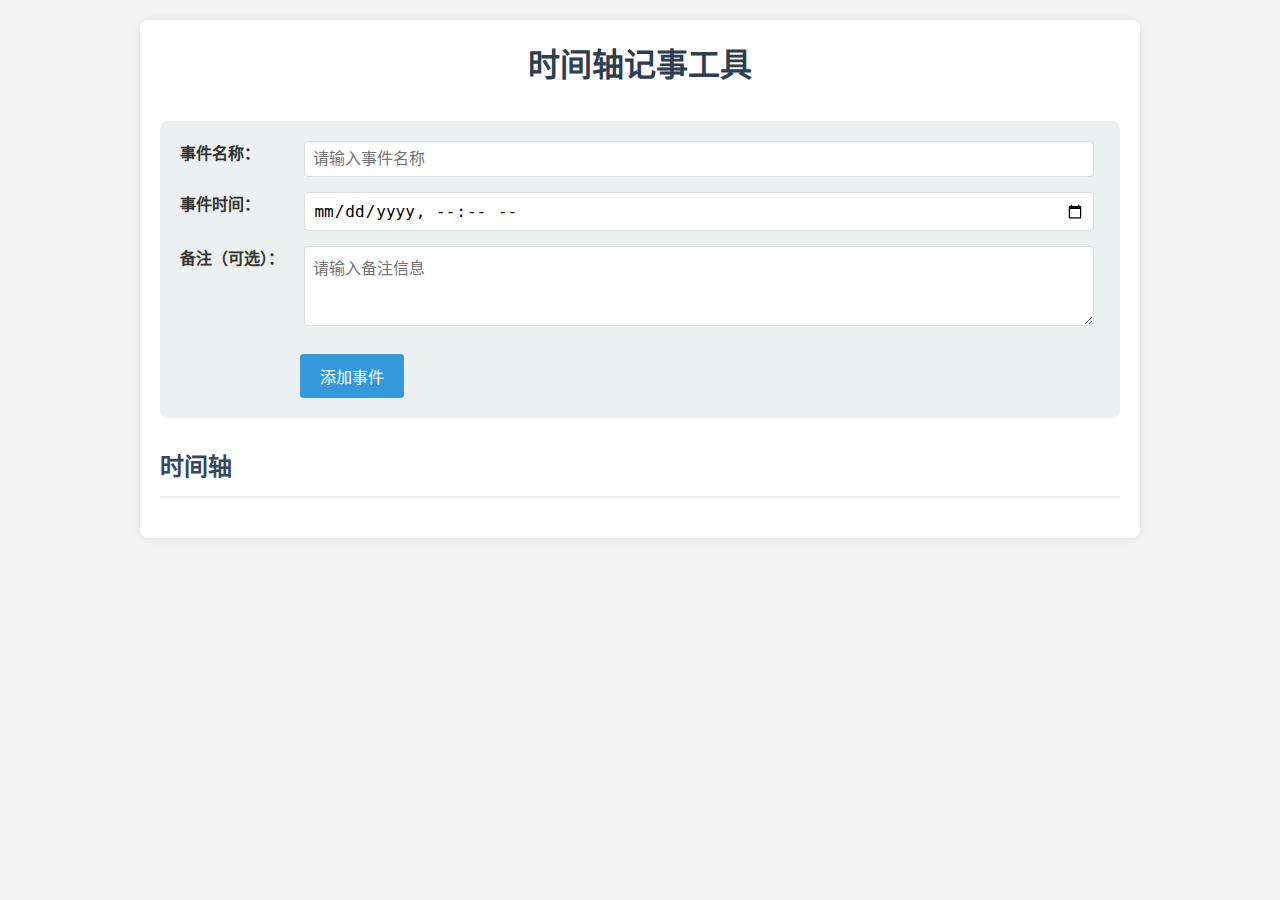
<file: index.html>
<!DOCTYPE html>
<html lang="zh-CN">
<head>
    <meta charset="UTF-8">
    <meta name="viewport" content="width=device-width, initial-scale=1.0">
    <title>时间轴记事工具</title>
    <link rel="stylesheet" href="styles.css">
</head>
<body>
    <div class="container">
        <h1>时间轴记事工具</h1>
        
        <!-- 输入区域 -->
        <div class="input-section">
            <div class="input-group">
                <label for="event-name">事件名称：</label>
                <input type="text" id="event-name" placeholder="请输入事件名称" required>
            </div>
            
            <div class="input-group">
                <label for="event-date">事件时间：</label>
                <input type="datetime-local" id="event-date" required>
            </div>
            
            <div class="input-group">
                <label for="event-note">备注（可选）：</label>
                <textarea id="event-note" placeholder="请输入备注信息" rows="3"></textarea>
            </div>
            
            <button id="add-event">添加事件</button>
        </div>
        
        <!-- 时间轴展示区域 -->
        <div class="timeline-section">
            <h2>时间轴</h2>
            <div id="timeline"></div>
        </div>
    </div>
    
    <script src="script.js"></script>
</body>
</html>
</file>
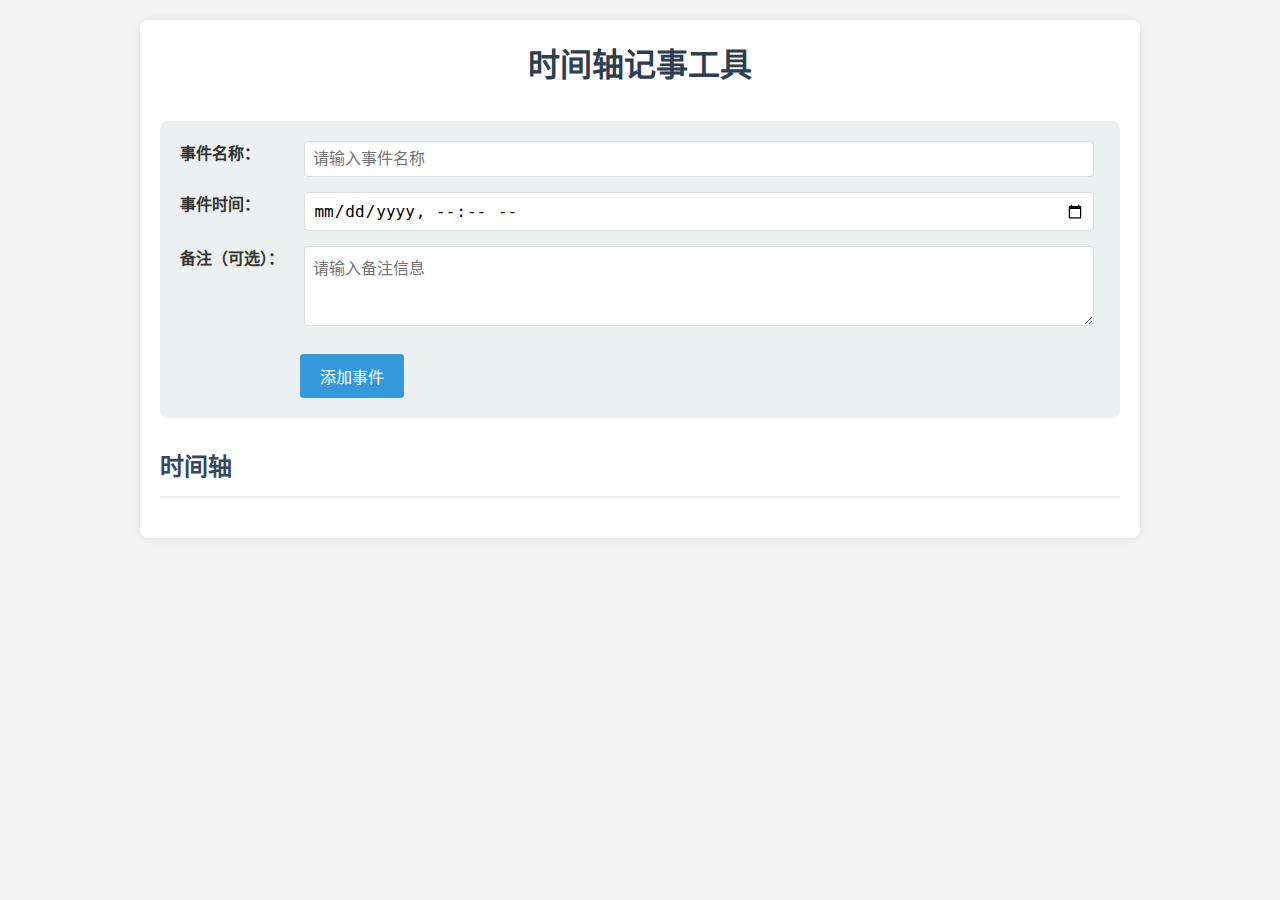
<file: single-file-timeline.html>
<!DOCTYPE html>
<html lang="zh-CN">
<head>
    <meta charset="UTF-8">
    <meta name="viewport" content="width=device-width, initial-scale=1.0">
    <title>时间轴记事工具</title>
    <style>
        /* 合并的CSS样式 */
        * {
            box-sizing: border-box;
            margin: 0;
            padding: 0;
        }
        
        body {
            font-family: Arial, sans-serif;
            line-height: 1.6;
            color: #333;
            background-color: #f4f4f4;
        }
        
        .container {
            max-width: 1000px;
            margin: 20px auto;
            padding: 20px;
            background-color: #fff;
            border-radius: 8px;
            box-shadow: 0 0 10px rgba(0, 0, 0, 0.1);
        }
        
        h1 {
            text-align: center;
            color: #2c3e50;
            margin-bottom: 30px;
        }
        
        h2 {
            color: #34495e;
            margin-bottom: 20px;
            border-bottom: 2px solid #ecf0f1;
            padding-bottom: 10px;
        }
        
        /* 输入区域样式 */
        .input-section {
            background-color: #ecf0f1;
            padding: 20px;
            border-radius: 8px;
            margin-bottom: 30px;
        }
        
        .input-group {
            margin-bottom: 15px;
        }
        
        .input-group label {
            display: inline-block;
            width: 120px;
            font-weight: bold;
            vertical-align: top;
        }
        
        .input-group input[type="text"],
        .input-group input[type="datetime-local"],
        .input-group textarea {
            width: calc(100% - 130px);
            padding: 8px;
            border: 1px solid #ddd;
            border-radius: 4px;
            font-size: 16px;
        }
        
        .input-group textarea {
            resize: vertical;
            min-height: 80px;
        }
        
        #add-event {
            display: block;
            margin: 20px 0 0 120px;
            padding: 10px 20px;
            background-color: #3498db;
            color: #fff;
            border: none;
            border-radius: 4px;
            font-size: 16px;
            cursor: pointer;
            transition: background-color 0.3s;
        }
        
        #add-event:hover {
            background-color: #2980b9;
        }
        
        /* 时间轴样式 */
        .timeline-section {
            margin-top: 30px;
        }
        
        #timeline {
            position: relative;
            padding-left: 30px;
        }
        
        #timeline::before {
            content: '';
            position: absolute;
            left: 10px;
            top: 0;
            bottom: 0;
            width: 2px;
            background-color: #3498db;
        }
        
        /* 事件卡片样式 */
        .event-item {
            position: relative;
            background-color: #f8f9fa;
            padding: 15px;
            margin-bottom: 20px;
            border-radius: 8px;
            border-left: 4px solid #3498db;
            box-shadow: 0 2px 5px rgba(0, 0, 0, 0.1);
        }
        
        .event-item::before {
            content: '';
            position: absolute;
            left: -37px;
            top: 15px;
            width: 15px;
            height: 15px;
            background-color: #3498db;
            border-radius: 50%;
            border: 3px solid #fff;
            box-shadow: 0 0 0 2px #3498db;
        }
        
        .event-header {
            display: flex;
            justify-content: space-between;
            align-items: center;
            margin-bottom: 10px;
        }
        
        .event-name {
            font-weight: bold;
            font-size: 18px;
            color: #2c3e50;
        }
        
        .event-date {
            font-size: 14px;
            color: #7f8c8d;
        }
        
        .event-note {
            margin: 10px 0;
            padding: 10px;
            background-color: #e9ecef;
            border-radius: 4px;
            font-size: 14px;
        }
        
        .event-actions {
            display: flex;
            gap: 10px;
            margin-top: 10px;
        }
        
        .btn {
            padding: 6px 12px;
            border: none;
            border-radius: 4px;
            cursor: pointer;
            font-size: 14px;
            transition: background-color 0.3s;
        }
        
        .btn-edit {
            background-color: #27ae60;
            color: #fff;
        }
        
        .btn-edit:hover {
            background-color: #229954;
        }
        
        .btn-delete {
            background-color: #e74c3c;
            color: #fff;
        }
        
        .btn-delete:hover {
            background-color: #c0392b;
        }
        
        /* 编辑模式样式 */
        .edit-mode {
            background-color: #fff3cd;
            border-left-color: #ffc107;
        }
        
        .edit-mode .input-group {
            margin-bottom: 10px;
        }
        
        .edit-mode .input-group label {
            width: 100px;
        }
        
        .edit-mode .input-group input,
        .edit-mode .input-group textarea {
            width: calc(100% - 110px);
            padding: 6px;
            font-size: 14px;
        }
        
        .edit-mode .event-actions {
            margin-top: 15px;
        }
        
        .btn-save {
            background-color: #27ae60;
            color: #fff;
        }
        
        .btn-save:hover {
            background-color: #229954;
        }
        
        .btn-cancel {
            background-color: #95a5a6;
            color: #fff;
        }
        
        .btn-cancel:hover {
            background-color: #7f8c8d;
        }
        
        /* 适配普通电脑屏幕 */
        @media (max-width: 768px) {
            .container {
                margin: 10px;
                padding: 15px;
            }
            
            .input-group label {
                display: block;
                width: 100%;
                margin-bottom: 5px;
            }
            
            .input-group input[type="text"],
            .input-group input[type="datetime-local"],
            .input-group textarea {
                width: 100%;
            }
            
            #add-event {
                margin-left: 0;
                width: 100%;
            }
            
            #timeline {
                padding-left: 20px;
            }
            
            .event-item::before {
                left: -27px;
            }
        }
    </style>
</head>
<body>
    <div class="container">
        <h1>时间轴记事工具</h1>
        
        <!-- 输入区域 -->
        <div class="input-section">
            <div class="input-group">
                <label for="event-name">事件名称：</label>
                <input type="text" id="event-name" placeholder="请输入事件名称" required>
            </div>
            
            <div class="input-group">
                <label for="event-date">事件时间：</label>
                <input type="datetime-local" id="event-date" required>
            </div>
            
            <div class="input-group">
                <label for="event-note">备注（可选）：</label>
                <textarea id="event-note" placeholder="请输入备注信息" rows="3"></textarea>
            </div>
            
            <button id="add-event">添加事件</button>
        </div>
        
        <!-- 时间轴展示区域 -->
        <div class="timeline-section">
            <h2>时间轴</h2>
            <div id="timeline"></div>
        </div>
    </div>
    
    <script>
        // 合并的JavaScript代码
        // 事件数据存储
        let events = [];
        
        // DOM元素
        const eventNameInput = document.getElementById('event-name');
        const eventDateInput = document.getElementById('event-date');
        const eventNoteInput = document.getElementById('event-note');
        const addEventBtn = document.getElementById('add-event');
        const timeline = document.getElementById('timeline');
        
        // 初始化
        function init() {
            // 从本地存储加载事件
            loadEvents();
            // 渲染时间轴
            renderTimeline();
            // 添加事件监听
            addEventBtn.addEventListener('click', addEvent);
        }
        
        // 从本地存储加载事件
        function loadEvents() {
            const storedEvents = localStorage.getItem('timelineEvents');
            if (storedEvents) {
                events = JSON.parse(storedEvents);
            }
        }
        
        // 保存事件到本地存储
        function saveEvents() {
            localStorage.setItem('timelineEvents', JSON.stringify(events));
        }
        
        // 添加事件
        function addEvent() {
            // 获取输入值
            const name = eventNameInput.value.trim();
            const date = eventDateInput.value;
            const note = eventNoteInput.value.trim();
            
            // 验证输入
            if (!name || !date) {
                alert('请填写事件名称和时间！');
                return;
            }
            
            // 创建事件对象
            const event = {
                id: Date.now().toString(), // 使用时间戳作为唯一ID
                name: name,
                date: date,
                note: note
            };
            
            // 添加到事件数组
            events.push(event);
            
            // 保存到本地存储
            saveEvents();
            
            // 渲染时间轴
            renderTimeline();
            
            // 清空输入框
            clearInputs();
        }
        
        // 清空输入框
        function clearInputs() {
            eventNameInput.value = '';
            eventDateInput.value = '';
            eventNoteInput.value = '';
        }
        
        // 删除事件
        function deleteEvent(id) {
            if (confirm('确定要删除这个事件吗？')) {
                // 过滤掉要删除的事件
                events = events.filter(event => event.id !== id);
                // 保存到本地存储
                saveEvents();
                // 渲染时间轴
                renderTimeline();
            }
        }
        
        // 进入编辑模式
        function editEvent(id) {
            // 找到要编辑的事件
            const event = events.find(event => event.id === id);
            if (!event) return;
            
            // 获取事件元素
            const eventElement = document.getElementById(`event-${id}`);
            if (!eventElement) return;
            
            // 创建编辑表单
            eventElement.innerHTML = `
                <div class="input-group">
                    <label>事件名称：</label>
                    <input type="text" id="edit-name-${id}" value="${event.name}" required>
                </div>
                <div class="input-group">
                    <label>事件时间：</label>
                    <input type="datetime-local" id="edit-date-${id}" value="${event.date}" required>
                </div>
                <div class="input-group">
                    <label>备注：</label>
                    <textarea id="edit-note-${id}" rows="3">${event.note}</textarea>
                </div>
                <div class="event-actions">
                    <button class="btn btn-save" onclick="saveEdit('${id}')">保存</button>
                    <button class="btn btn-cancel" onclick="cancelEdit('${id}')">取消</button>
                </div>
            `;
            
            // 添加编辑模式样式
            eventElement.classList.add('edit-mode');
        }
        
        // 保存编辑
        function saveEdit(id) {
            // 获取编辑后的值
            const name = document.getElementById(`edit-name-${id}`).value.trim();
            const date = document.getElementById(`edit-date-${id}`).value;
            const note = document.getElementById(`edit-note-${id}`).value.trim();
            
            // 验证输入
            if (!name || !date) {
                alert('请填写事件名称和时间！');
                return;
            }
            
            // 找到要编辑的事件
            const eventIndex = events.findIndex(event => event.id === id);
            if (eventIndex === -1) return;
            
            // 更新事件
            events[eventIndex] = {
                id: id,
                name: name,
                date: date,
                note: note
            };
            
            // 保存到本地存储
            saveEvents();
            
            // 渲染时间轴
            renderTimeline();
        }
        
        // 取消编辑
        function cancelEdit(id) {
            // 重新渲染时间轴，取消编辑模式
            renderTimeline();
        }
        
        // 渲染时间轴
        function renderTimeline() {
            // 清空时间轴
            timeline.innerHTML = '';
            
            // 按时间顺序排序事件（最新的在前面）
            const sortedEvents = [...events].sort((a, b) => new Date(b.date) - new Date(a.date));
            
            // 渲染每个事件
            sortedEvents.forEach(event => {
                const eventElement = document.createElement('div');
                eventElement.className = 'event-item';
                eventElement.id = `event-${event.id}`;
                
                // 格式化日期
                const formattedDate = new Date(event.date).toLocaleString('zh-CN', {
                    year: 'numeric',
                    month: '2-digit',
                    day: '2-digit',
                    hour: '2-digit',
                    minute: '2-digit'
                });
                
                // 事件HTML
                eventElement.innerHTML = `
                    <div class="event-header">
                        <div class="event-name">${event.name}</div>
                        <div class="event-date">${formattedDate}</div>
                    </div>
                    ${event.note ? `<div class="event-note">${event.note}</div>` : ''}
                    <div class="event-actions">
                        <button class="btn btn-edit" onclick="editEvent('${event.id}')">修改</button>
                        <button class="btn btn-delete" onclick="deleteEvent('${event.id}')">删除</button>
                    </div>
                `;
                
                // 添加到时间轴
                timeline.appendChild(eventElement);
            });
        }
        
        // 页面加载完成后初始化
        window.addEventListener('DOMContentLoaded', init);
    </script>
</body>
</html>
</file>
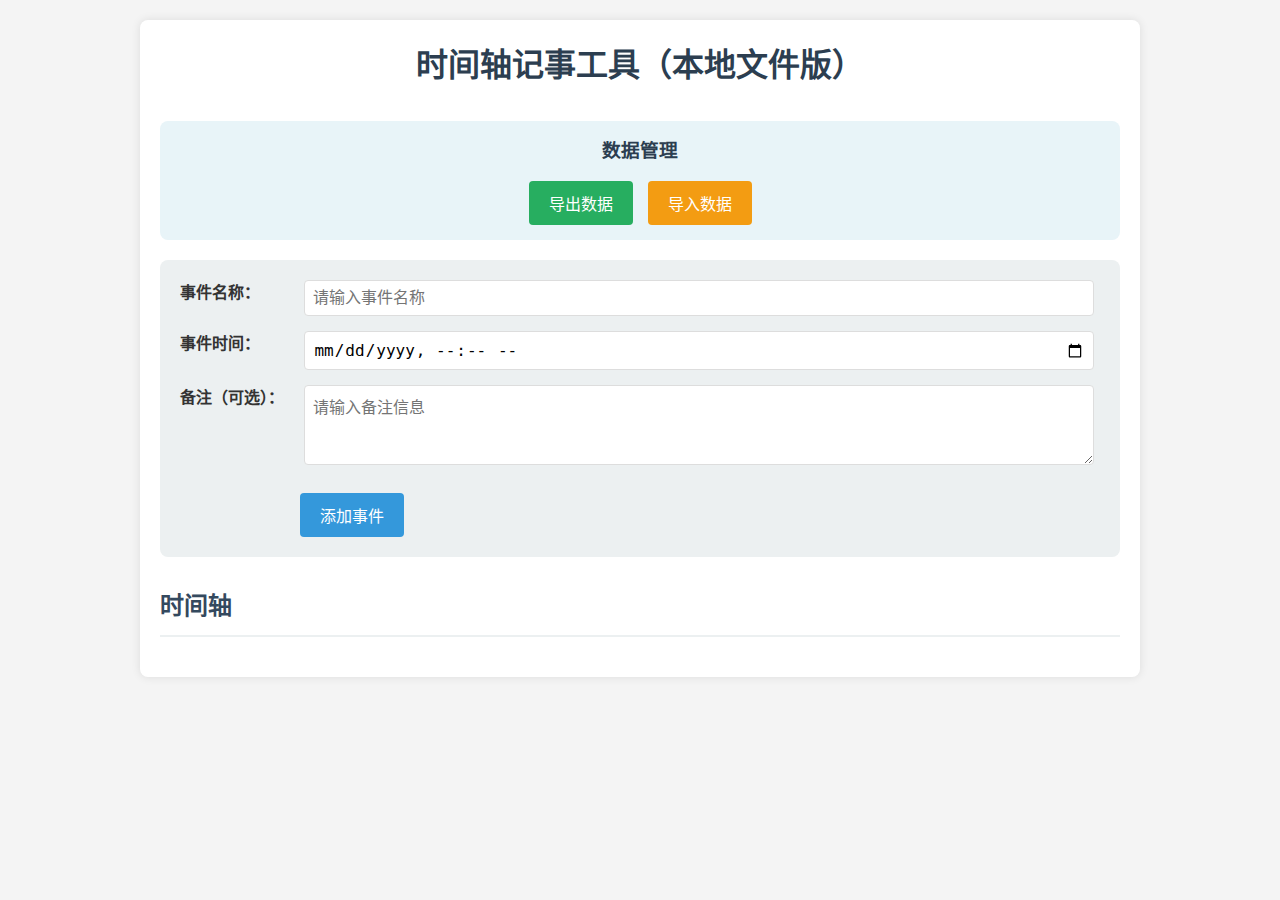
<file: timeline-local.html>
<!DOCTYPE html>
<html lang="zh-CN">
<head>
    <meta charset="UTF-8">
    <meta name="viewport" content="width=device-width, initial-scale=1.0">
    <title>时间轴记事工具（本地文件版）</title>
    <style>
        /* 合并的CSS样式 */
        * {
            box-sizing: border-box;
            margin: 0;
            padding: 0;
        }
        
        body {
            font-family: Arial, sans-serif;
            line-height: 1.6;
            color: #333;
            background-color: #f4f4f4;
        }
        
        .container {
            max-width: 1000px;
            margin: 20px auto;
            padding: 20px;
            background-color: #fff;
            border-radius: 8px;
            box-shadow: 0 0 10px rgba(0, 0, 0, 0.1);
        }
        
        h1 {
            text-align: center;
            color: #2c3e50;
            margin-bottom: 30px;
        }
        
        h2 {
            color: #34495e;
            margin-bottom: 20px;
            border-bottom: 2px solid #ecf0f1;
            padding-bottom: 10px;
        }
        
        /* 输入区域样式 */
        .input-section {
            background-color: #ecf0f1;
            padding: 20px;
            border-radius: 8px;
            margin-bottom: 30px;
        }
        
        .input-group {
            margin-bottom: 15px;
        }
        
        .input-group label {
            display: inline-block;
            width: 120px;
            font-weight: bold;
            vertical-align: top;
        }
        
        .input-group input[type="text"],
        .input-group input[type="datetime-local"],
        .input-group textarea {
            width: calc(100% - 130px);
            padding: 8px;
            border: 1px solid #ddd;
            border-radius: 4px;
            font-size: 16px;
        }
        
        .input-group textarea {
            resize: vertical;
            min-height: 80px;
        }
        
        /* 按钮区域 */
        .button-group {
            display: flex;
            gap: 10px;
            margin-top: 20px;
            margin-left: 120px;
        }
        
        .btn {
            padding: 10px 20px;
            border: none;
            border-radius: 4px;
            font-size: 16px;
            cursor: pointer;
            transition: background-color 0.3s;
        }
        
        #add-event {
            background-color: #3498db;
            color: #fff;
        }
        
        #add-event:hover {
            background-color: #2980b9;
        }
        
        /* 导出导入按钮样式 */
        .import-export-section {
            background-color: #e8f4f8;
            padding: 15px;
            border-radius: 8px;
            margin-bottom: 20px;
            text-align: center;
        }
        
        .import-export-section h3 {
            margin-bottom: 15px;
            color: #2c3e50;
        }
        
        .import-export-buttons {
            display: flex;
            gap: 15px;
            justify-content: center;
        }
        
        .btn-export {
            background-color: #27ae60;
            color: #fff;
        }
        
        .btn-export:hover {
            background-color: #229954;
        }
        
        .btn-import {
            background-color: #f39c12;
            color: #fff;
        }
        
        .btn-import:hover {
            background-color: #e67e22;
        }
        
        /* 隐藏的文件输入 */
        #file-input {
            display: none;
        }
        
        /* 时间轴样式 */
        .timeline-section {
            margin-top: 30px;
        }
        
        #timeline {
            position: relative;
            padding-left: 30px;
        }
        
        #timeline::before {
            content: '';
            position: absolute;
            left: 10px;
            top: 0;
            bottom: 0;
            width: 2px;
            background-color: #3498db;
        }
        
        /* 事件卡片样式 */
        .event-item {
            position: relative;
            background-color: #f8f9fa;
            padding: 15px;
            margin-bottom: 20px;
            border-radius: 8px;
            border-left: 4px solid #3498db;
            box-shadow: 0 2px 5px rgba(0, 0, 0, 0.1);
        }
        
        .event-item::before {
            content: '';
            position: absolute;
            left: -37px;
            top: 15px;
            width: 15px;
            height: 15px;
            background-color: #3498db;
            border-radius: 50%;
            border: 3px solid #fff;
            box-shadow: 0 0 0 2px #3498db;
        }
        
        .event-header {
            display: flex;
            justify-content: space-between;
            align-items: center;
            margin-bottom: 10px;
        }
        
        .event-name {
            font-weight: bold;
            font-size: 18px;
            color: #2c3e50;
        }
        
        .event-date {
            font-size: 14px;
            color: #7f8c8d;
        }
        
        .event-note {
            margin: 10px 0;
            padding: 10px;
            background-color: #e9ecef;
            border-radius: 4px;
            font-size: 14px;
        }
        
        .event-actions {
            display: flex;
            gap: 10px;
            margin-top: 10px;
        }
        
        .event-actions .btn {
            padding: 6px 12px;
            font-size: 14px;
        }
        
        .btn-edit {
            background-color: #27ae60;
            color: #fff;
        }
        
        .btn-edit:hover {
            background-color: #229954;
        }
        
        .btn-delete {
            background-color: #e74c3c;
            color: #fff;
        }
        
        .btn-delete:hover {
            background-color: #c0392b;
        }
        
        /* 编辑模式样式 */
        .edit-mode {
            background-color: #fff3cd;
            border-left-color: #ffc107;
        }
        
        .edit-mode .input-group {
            margin-bottom: 10px;
        }
        
        .edit-mode .input-group label {
            width: 100px;
        }
        
        .edit-mode .input-group input,
        .edit-mode .input-group textarea {
            width: calc(100% - 110px);
            padding: 6px;
            font-size: 14px;
        }
        
        .edit-mode .event-actions {
            margin-top: 15px;
        }
        
        .btn-save {
            background-color: #27ae60;
            color: #fff;
        }
        
        .btn-save:hover {
            background-color: #229954;
        }
        
        .btn-cancel {
            background-color: #95a5a6;
            color: #fff;
        }
        
        .btn-cancel:hover {
            background-color: #7f8c8d;
        }
        
        /* 适配普通电脑屏幕 */
        @media (max-width: 768px) {
            .container {
                margin: 10px;
                padding: 15px;
            }
            
            .input-group label {
                display: block;
                width: 100%;
                margin-bottom: 5px;
            }
            
            .input-group input[type="text"],
            .input-group input[type="datetime-local"],
            .input-group textarea {
                width: 100%;
            }
            
            .button-group {
                margin-left: 0;
                flex-direction: column;
            }
            
            .button-group .btn {
                width: 100%;
            }
            
            .import-export-buttons {
                flex-direction: column;
                align-items: center;
            }
            
            .import-export-buttons .btn {
                width: 200px;
            }
            
            #timeline {
                padding-left: 20px;
            }
            
            .event-item::before {
                left: -27px;
            }
        }
        
        /* 提示信息样式 */
        .message {
            padding: 10px;
            margin: 15px 0;
            border-radius: 4px;
            text-align: center;
            font-weight: bold;
        }
        
        .message.success {
            background-color: #d4edda;
            color: #155724;
            border: 1px solid #c3e6cb;
        }
        
        .message.error {
            background-color: #f8d7da;
            color: #721c24;
            border: 1px solid #f5c6cb;
        }
    </style>
</head>
<body>
    <div class="container">
        <h1>时间轴记事工具（本地文件版）</h1>
        
        <!-- 导出导入区域 -->
        <div class="import-export-section">
            <h3>数据管理</h3>
            <div class="import-export-buttons">
                <button class="btn btn-export" onclick="exportData()">导出数据</button>
                <button class="btn btn-import" onclick="document.getElementById('file-input').click()">导入数据</button>
                <input type="file" id="file-input" accept=".json" onchange="importData(this)">
            </div>
        </div>
        
        <!-- 消息提示区域 -->
        <div id="message" style="display: none;"></div>
        
        <!-- 输入区域 -->
        <div class="input-section">
            <div class="input-group">
                <label for="event-name">事件名称：</label>
                <input type="text" id="event-name" placeholder="请输入事件名称" required>
            </div>
            
            <div class="input-group">
                <label for="event-date">事件时间：</label>
                <input type="datetime-local" id="event-date" required>
            </div>
            
            <div class="input-group">
                <label for="event-note">备注（可选）：</label>
                <textarea id="event-note" placeholder="请输入备注信息" rows="3"></textarea>
            </div>
            
            <div class="button-group">
                <button id="add-event" class="btn">添加事件</button>
            </div>
        </div>
        
        <!-- 时间轴展示区域 -->
        <div class="timeline-section">
            <h2>时间轴</h2>
            <div id="timeline"></div>
        </div>
    </div>
    
    <script>
        // 事件数据存储
        let events = [];
        
        // DOM元素
        const eventNameInput = document.getElementById('event-name');
        const eventDateInput = document.getElementById('event-date');
        const eventNoteInput = document.getElementById('event-note');
        const addEventBtn = document.getElementById('add-event');
        const timeline = document.getElementById('timeline');
        const messageDiv = document.getElementById('message');
        
        // 初始化
        function init() {
            // 从浏览器本地存储加载事件（用于单设备使用）
            loadEventsFromLocalStorage();
            // 渲染时间轴
            renderTimeline();
            // 添加事件监听
            addEventBtn.addEventListener('click', addEvent);
        }
        
        // 显示消息
        function showMessage(message, type = 'success') {
            messageDiv.textContent = message;
            messageDiv.className = `message ${type}`;
            messageDiv.style.display = 'block';
            
            // 3秒后自动隐藏
            setTimeout(() => {
                messageDiv.style.display = 'none';
            }, 3000);
        }
        
        // 从浏览器本地存储加载事件
        function loadEventsFromLocalStorage() {
            const storedEvents = localStorage.getItem('timelineEvents');
            if (storedEvents) {
                events = JSON.parse(storedEvents);
            }
        }
        
        // 保存事件到浏览器本地存储
        function saveEventsToLocalStorage() {
            localStorage.setItem('timelineEvents', JSON.stringify(events));
        }
        
        // 导出数据为JSON文件
        function exportData() {
            if (events.length === 0) {
                showMessage('没有数据可以导出！', 'error');
                return;
            }
            
            // 创建JSON数据
            const data = {
                version: '1.0',
                exportDate: new Date().toISOString(),
                events: events
            };
            
            // 将数据转换为JSON字符串
            const jsonString = JSON.stringify(data, null, 2);
            
            // 创建Blob对象
            const blob = new Blob([jsonString], { type: 'application/json' });
            
            // 创建下载链接
            const url = URL.createObjectURL(blob);
            const a = document.createElement('a');
            a.href = url;
            a.download = `timeline-events-${new Date().toISOString().slice(0, 10)}.json`;
            
            // 触发下载
            document.body.appendChild(a);
            a.click();
            
            // 清理
            document.body.removeChild(a);
            URL.revokeObjectURL(url);
            
            showMessage('数据导出成功！');
        }
        
        // 从JSON文件导入数据
        function importData(input) {
            const file = input.files[0];
            if (!file) return;
            
            const reader = new FileReader();
            
            reader.onload = function(e) {
                try {
                    // 解析JSON数据
                    const data = JSON.parse(e.target.result);
                    
                    // 验证数据格式
                    if (!data.events || !Array.isArray(data.events)) {
                        throw new Error('无效的数据格式！');
                    }
                    
                    // 合并数据（如果用户想保留现有数据）
                    if (confirm('是否合并现有数据？点击"确定"合并，"取消"则替换现有数据。')) {
                        // 合并数据，避免重复
                        const existingIds = new Set(events.map(event => event.id));
                        const newEvents = data.events.filter(event => !existingIds.has(event.id));
                        events = [...events, ...newEvents];
                        showMessage(`成功导入 ${newEvents.length} 个新事件！`);
                    } else {
                        // 替换现有数据
                        events = data.events;
                        showMessage(`成功导入 ${events.length} 个事件！`);
                    }
                    
                    // 保存到本地存储
                    saveEventsToLocalStorage();
                    
                    // 渲染时间轴
                    renderTimeline();
                    
                    // 清空文件输入
                    input.value = '';
                    
                } catch (error) {
                    showMessage(`导入失败：${error.message}`, 'error');
                    input.value = '';
                }
            };
            
            reader.readAsText(file);
        }
        
        // 添加事件
        function addEvent() {
            // 获取输入值
            const name = eventNameInput.value.trim();
            const date = eventDateInput.value;
            const note = eventNoteInput.value.trim();
            
            // 验证输入
            if (!name || !date) {
                alert('请填写事件名称和时间！');
                return;
            }
            
            // 创建事件对象
            const event = {
                id: Date.now().toString(), // 使用时间戳作为唯一ID
                name: name,
                date: date,
                note: note
            };
            
            // 添加到事件数组
            events.push(event);
            
            // 保存到本地存储
            saveEventsToLocalStorage();
            
            // 渲染时间轴
            renderTimeline();
            
            // 清空输入框
            clearInputs();
            
            showMessage('事件添加成功！');
        }
        
        // 清空输入框
        function clearInputs() {
            eventNameInput.value = '';
            eventDateInput.value = '';
            eventNoteInput.value = '';
        }
        
        // 删除事件
        function deleteEvent(id) {
            if (confirm('确定要删除这个事件吗？')) {
                // 过滤掉要删除的事件
                events = events.filter(event => event.id !== id);
                
                // 保存到本地存储
                saveEventsToLocalStorage();
                
                // 渲染时间轴
                renderTimeline();
                
                showMessage('事件删除成功！');
            }
        }
        
        // 进入编辑模式
        function editEvent(id) {
            // 找到要编辑的事件
            const event = events.find(event => event.id === id);
            if (!event) return;
            
            // 获取事件元素
            const eventElement = document.getElementById(`event-${id}`);
            if (!eventElement) return;
            
            // 创建编辑表单
            eventElement.innerHTML = `
                <div class="input-group">
                    <label>事件名称：</label>
                    <input type="text" id="edit-name-${id}" value="${event.name}" required>
                </div>
                <div class="input-group">
                    <label>事件时间：</label>
                    <input type="datetime-local" id="edit-date-${id}" value="${event.date}" required>
                </div>
                <div class="input-group">
                    <label>备注：</label>
                    <textarea id="edit-note-${id}" rows="3">${event.note}</textarea>
                </div>
                <div class="event-actions">
                    <button class="btn btn-save" onclick="saveEdit('${id}')">保存</button>
                    <button class="btn btn-cancel" onclick="cancelEdit('${id}')">取消</button>
                </div>
            `;
            
            // 添加编辑模式样式
            eventElement.classList.add('edit-mode');
        }
        
        // 保存编辑
        function saveEdit(id) {
            // 获取编辑后的值
            const name = document.getElementById(`edit-name-${id}`).value.trim();
            const date = document.getElementById(`edit-date-${id}`).value;
            const note = document.getElementById(`edit-note-${id}`).value.trim();
            
            // 验证输入
            if (!name || !date) {
                alert('请填写事件名称和时间！');
                return;
            }
            
            // 找到要编辑的事件
            const eventIndex = events.findIndex(event => event.id === id);
            if (eventIndex === -1) return;
            
            // 更新事件
            events[eventIndex] = {
                id: id,
                name: name,
                date: date,
                note: note
            };
            
            // 保存到本地存储
            saveEventsToLocalStorage();
            
            // 渲染时间轴
            renderTimeline();
            
            showMessage('事件更新成功！');
        }
        
        // 取消编辑
        function cancelEdit(id) {
            // 重新渲染时间轴，取消编辑模式
            renderTimeline();
        }
        
        // 渲染时间轴
        function renderTimeline() {
            // 清空时间轴
            timeline.innerHTML = '';
            
            // 按时间顺序排序事件（最新的在前面）
            const sortedEvents = [...events].sort((a, b) => new Date(b.date) - new Date(a.date));
            
            // 渲染每个事件
            sortedEvents.forEach(event => {
                const eventElement = document.createElement('div');
                eventElement.className = 'event-item';
                eventElement.id = `event-${event.id}`;
                
                // 格式化日期
                const formattedDate = new Date(event.date).toLocaleString('zh-CN', {
                    year: 'numeric',
                    month: '2-digit',
                    day: '2-digit',
                    hour: '2-digit',
                    minute: '2-digit'
                });
                
                // 事件HTML
                eventElement.innerHTML = `
                    <div class="event-header">
                        <div class="event-name">${event.name}</div>
                        <div class="event-date">${formattedDate}</div>
                    </div>
                    ${event.note ? `<div class="event-note">${event.note}</div>` : ''}
                    <div class="event-actions">
                        <button class="btn btn-edit" onclick="editEvent('${event.id}')">修改</button>
                        <button class="btn btn-delete" onclick="deleteEvent('${event.id}')">删除</button>
                    </div>
                `;
                
                // 添加到时间轴
                timeline.appendChild(eventElement);
            });
        }
        
        // 页面加载完成后初始化
        window.addEventListener('DOMContentLoaded', init);
    </script>
</body>
</html>
</file>
<file: styles.css>
* {
    box-sizing: border-box;
    margin: 0;
    padding: 0;
}

body {
    font-family: Arial, sans-serif;
    line-height: 1.6;
    color: #333;
    background-color: #f4f4f4;
}

.container {
    max-width: 1000px;
    margin: 20px auto;
    padding: 20px;
    background-color: #fff;
    border-radius: 8px;
    box-shadow: 0 0 10px rgba(0, 0, 0, 0.1);
}

h1 {
    text-align: center;
    color: #2c3e50;
    margin-bottom: 30px;
}

h2 {
    color: #34495e;
    margin-bottom: 20px;
    border-bottom: 2px solid #ecf0f1;
    padding-bottom: 10px;
}

/* 输入区域样式 */
.input-section {
    background-color: #ecf0f1;
    padding: 20px;
    border-radius: 8px;
    margin-bottom: 30px;
}

.input-group {
    margin-bottom: 15px;
}

.input-group label {
    display: inline-block;
    width: 120px;
    font-weight: bold;
    vertical-align: top;
}

.input-group input[type="text"],
.input-group input[type="datetime-local"],
.input-group textarea {
    width: calc(100% - 130px);
    padding: 8px;
    border: 1px solid #ddd;
    border-radius: 4px;
    font-size: 16px;
}

.input-group textarea {
    resize: vertical;
    min-height: 80px;
}

#add-event {
    display: block;
    margin: 20px 0 0 120px;
    padding: 10px 20px;
    background-color: #3498db;
    color: #fff;
    border: none;
    border-radius: 4px;
    font-size: 16px;
    cursor: pointer;
    transition: background-color 0.3s;
}

#add-event:hover {
    background-color: #2980b9;
}

/* 时间轴样式 */
.timeline-section {
    margin-top: 30px;
}

#timeline {
    position: relative;
    padding-left: 30px;
}

#timeline::before {
    content: '';
    position: absolute;
    left: 10px;
    top: 0;
    bottom: 0;
    width: 2px;
    background-color: #3498db;
}

/* 事件卡片样式 */
.event-item {
    position: relative;
    background-color: #f8f9fa;
    padding: 15px;
    margin-bottom: 20px;
    border-radius: 8px;
    border-left: 4px solid #3498db;
    box-shadow: 0 2px 5px rgba(0, 0, 0, 0.1);
}

.event-item::before {
    content: '';
    position: absolute;
    left: -37px;
    top: 15px;
    width: 15px;
    height: 15px;
    background-color: #3498db;
    border-radius: 50%;
    border: 3px solid #fff;
    box-shadow: 0 0 0 2px #3498db;
}

.event-header {
    display: flex;
    justify-content: space-between;
    align-items: center;
    margin-bottom: 10px;
}

.event-name {
    font-weight: bold;
    font-size: 18px;
    color: #2c3e50;
}

.event-date {
    font-size: 14px;
    color: #7f8c8d;
}

.event-note {
    margin: 10px 0;
    padding: 10px;
    background-color: #e9ecef;
    border-radius: 4px;
    font-size: 14px;
}

.event-actions {
    display: flex;
    gap: 10px;
    margin-top: 10px;
}

.btn {
    padding: 6px 12px;
    border: none;
    border-radius: 4px;
    cursor: pointer;
    font-size: 14px;
    transition: background-color 0.3s;
}

.btn-edit {
    background-color: #27ae60;
    color: #fff;
}

.btn-edit:hover {
    background-color: #229954;
}

.btn-delete {
    background-color: #e74c3c;
    color: #fff;
}

.btn-delete:hover {
    background-color: #c0392b;
}

/* 编辑模式样式 */
.edit-mode {
    background-color: #fff3cd;
    border-left-color: #ffc107;
}

.edit-mode .input-group {
    margin-bottom: 10px;
}

.edit-mode .input-group label {
    width: 100px;
}

.edit-mode .input-group input,
.edit-mode .input-group textarea {
    width: calc(100% - 110px);
    padding: 6px;
    font-size: 14px;
}

.edit-mode .event-actions {
    margin-top: 15px;
}

.btn-save {
    background-color: #27ae60;
    color: #fff;
}

.btn-save:hover {
    background-color: #229954;
}

.btn-cancel {
    background-color: #95a5a6;
    color: #fff;
}

.btn-cancel:hover {
    background-color: #7f8c8d;
}

/* 适配普通电脑屏幕 */
@media (max-width: 768px) {
    .container {
        margin: 10px;
        padding: 15px;
    }
    
    .input-group label {
        display: block;
        width: 100%;
        margin-bottom: 5px;
    }
    
    .input-group input[type="text"],
    .input-group input[type="datetime-local"],
    .input-group textarea {
        width: 100%;
    }
    
    #add-event {
        margin-left: 0;
        width: 100%;
    }
    
    #timeline {
        padding-left: 20px;
    }
    
    .event-item::before {
        left: -27px;
    }
}
</file>
